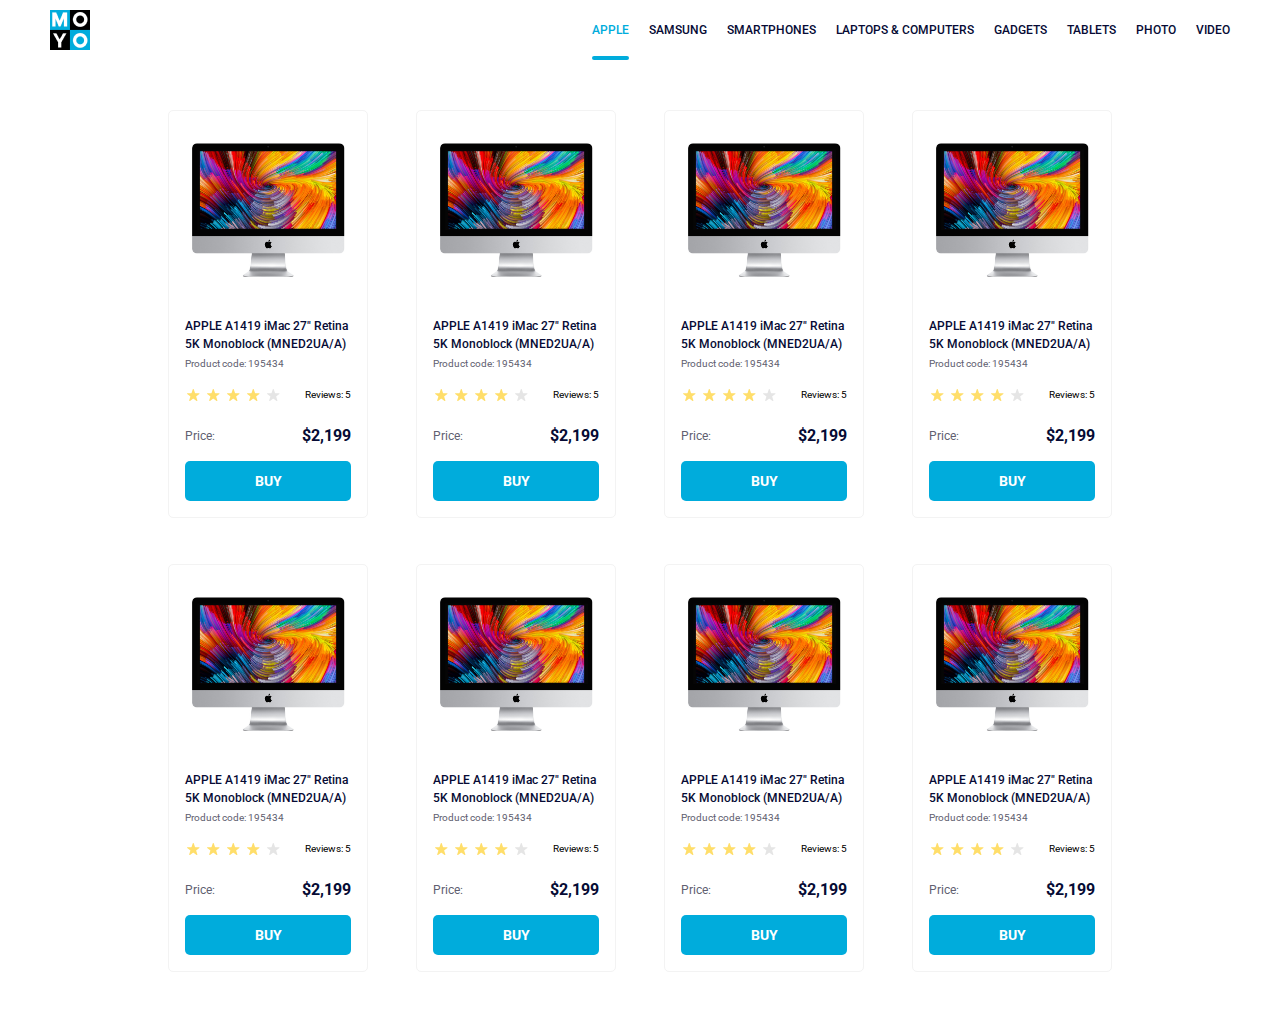
<file: index.html>
<!doctype html><html lang="en"><head><meta charset="utf-8"><meta name="viewport" content="width=device-width, initial-scale=1.0"><title>Catalog</title><link rel="preconnect" href="https://fonts.gstatic.com"><link href="https://fonts.googleapis.com/css2?family=Roboto:wght@400;500;700&display=swap" rel="stylesheet"><link rel="stylesheet" href="index.c87fbe82.css"></head><body> <header class="header"> <a href="index.html" class="header__logo-link"> <img src="logo.eddae0ff.png" alt="MOYO_main_logo"> </a> <nav class="nav"> <ul class="nav__list"> <li class="nav__item"> <a href="index.html" class="is-active nav__link"> Apple </a> </li> <li class="nav__item"> <a href="index.html" class="nav__link"> Samsung </a> </li> <li class="nav__item"> <a href="index.html" class="nav__link"> Smartphones </a> </li> <li class="nav__item"> <a href="laptops & computers" class="nav__link" data-qa="nav-hover"> Laptops & Computers </a> </li> <li class="nav__item"> <a href="index.html" class="nav__link"> Gadgets </a> </li> <li class="nav__item"> <a href="index.html" class="nav__link"> Tablets </a> </li> <li class="nav__item"> <a href="photo" class="nav__link"> Photo </a> </li> <li class="nav__item"> <a href="video" class="nav__link"> Video </a> </li> </ul> </nav> </header> <main> <div class="container"> <div class="card" data-qa="card"> <a href="#" class="card__product"> <img src="imac.202c52ff.jpeg" alt="APPLE A1419 iMac 27" class="card__image"> </a> <div class="card__detail"> <h2 class="card__title"> APPLE A1419 iMac 27" Retina 5K Monoblock (MNED2UA/A) </h2> <p class="card__code">Product code: 195434</p> <div class="card__review"> <div class="stars stars--4"> <div class="stars__star"></div> <div class="stars__star"></div> <div class="stars__star"></div> <div class="stars__star"></div> <div class="stars__star"></div> </div> <p class="card__review-count">Reviews: 5</p> </div> </div> <div class="card__price"> <p class="card__price-title">Price:</p> <p class="card__price-total">$2,199</p> </div> <div class="card__buy"> <a href="#" class="card__buy-link" data-qa="card-hover"> BUY </a> </div> </div> <div class="card"> <a href="#" class="card__product"> <img src="imac.202c52ff.jpeg" alt="APPLE A1419 iMac 27" class="card__image"> </a> <div class="card__detail"> <h2 class="card__title"> APPLE A1419 iMac 27" Retina 5K Monoblock (MNED2UA/A) </h2> <p class="card__code">Product code: 195434</p> <div class="card__review"> <div class="stars stars--4"> <div class="stars__star"></div> <div class="stars__star"></div> <div class="stars__star"></div> <div class="stars__star"></div> <div class="stars__star"></div> </div> <p class="card__review-count">Reviews: 5</p> </div> </div> <div class="card__price"> <p class="card__price-title">Price:</p> <p class="card__price-total">$2,199</p> </div> <div class="card__buy"> <a href="#" class="card__buy-link"> BUY </a> </div> </div> <div class="card"> <a href="#" class="card__product"> <img src="imac.202c52ff.jpeg" alt="APPLE A1419 iMac 27" class="card__image"> </a> <div class="card__detail"> <h2 class="card__title"> APPLE A1419 iMac 27" Retina 5K Monoblock (MNED2UA/A) </h2> <p class="card__code">Product code: 195434</p> <div class="card__review"> <div class="stars stars--4"> <div class="stars__star"></div> <div class="stars__star"></div> <div class="stars__star"></div> <div class="stars__star"></div> <div class="stars__star"></div> </div> <p class="card__review-count">Reviews: 5</p> </div> </div> <div class="card__price"> <p class="card__price-title">Price:</p> <p class="card__price-total">$2,199</p> </div> <div class="card__buy"> <a href="#" class="card__buy-link"> BUY </a> </div> </div> <div class="card"> <a href="#" class="card__product"> <img src="imac.202c52ff.jpeg" alt="APPLE A1419 iMac 27" class="card__image"> </a> <div class="card__detail"> <h2 class="card__title"> APPLE A1419 iMac 27" Retina 5K Monoblock (MNED2UA/A) </h2> <p class="card__code">Product code: 195434</p> <div class="card__review"> <div class="stars stars--4"> <div class="stars__star"></div> <div class="stars__star"></div> <div class="stars__star"></div> <div class="stars__star"></div> <div class="stars__star"></div> </div> <p class="card__review-count">Reviews: 5</p> </div> </div> <div class="card__price"> <p class="card__price-title">Price:</p> <p class="card__price-total">$2,199</p> </div> <div class="card__buy"> <a href="#" class="card__buy-link"> BUY </a> </div> </div> <div class="card"> <a href="#" class="card__product"> <img src="imac.202c52ff.jpeg" alt="APPLE A1419 iMac 27" class="card__image"> </a> <div class="card__detail"> <h2 class="card__title"> APPLE A1419 iMac 27" Retina 5K Monoblock (MNED2UA/A) </h2> <p class="card__code">Product code: 195434</p> <div class="card__review"> <div class="stars stars--4"> <div class="stars__star"></div> <div class="stars__star"></div> <div class="stars__star"></div> <div class="stars__star"></div> <div class="stars__star"></div> </div> <p class="card__review-count">Reviews: 5</p> </div> </div> <div class="card__price"> <p class="card__price-title">Price:</p> <p class="card__price-total">$2,199</p> </div> <div class="card__buy"> <a href="#" class="card__buy-link"> BUY </a> </div> </div> <div class="card"> <a href="#" class="card__product"> <img src="imac.202c52ff.jpeg" alt="APPLE A1419 iMac 27" class="card__image"> </a> <div class="card__detail"> <h2 class="card__title"> APPLE A1419 iMac 27" Retina 5K Monoblock (MNED2UA/A) </h2> <p class="card__code">Product code: 195434</p> <div class="card__review"> <div class="stars stars--4"> <div class="stars__star"></div> <div class="stars__star"></div> <div class="stars__star"></div> <div class="stars__star"></div> <div class="stars__star"></div> </div> <p class="card__review-count">Reviews: 5</p> </div> </div> <div class="card__price"> <p class="card__price-title">Price:</p> <p class="card__price-total">$2,199</p> </div> <div class="card__buy"> <a href="#" class="card__buy-link"> BUY </a> </div> </div> <div class="card"> <a href="#" class="card__product"> <img src="imac.202c52ff.jpeg" alt="APPLE A1419 iMac 27" class="card__image"> </a> <div class="card__detail"> <h2 class="card__title"> APPLE A1419 iMac 27" Retina 5K Monoblock (MNED2UA/A) </h2> <p class="card__code">Product code: 195434</p> <div class="card__review"> <div class="stars stars--4"> <div class="stars__star"></div> <div class="stars__star"></div> <div class="stars__star"></div> <div class="stars__star"></div> <div class="stars__star"></div> </div> <p class="card__review-count">Reviews: 5</p> </div> </div> <div class="card__price"> <p class="card__price-title">Price:</p> <p class="card__price-total">$2,199</p> </div> <div class="card__buy"> <a href="#" class="card__buy-link"> BUY </a> </div> </div> <div class="card"> <a href="#" class="card__product"> <img src="imac.202c52ff.jpeg" alt="APPLE A1419 iMac 27" class="card__image"> </a> <div class="card__detail"> <h2 class="card__title"> APPLE A1419 iMac 27" Retina 5K Monoblock (MNED2UA/A) </h2> <p class="card__code">Product code: 195434</p> <div class="card__review"> <div class="stars stars--4"> <div class="stars__star"></div> <div class="stars__star"></div> <div class="stars__star"></div> <div class="stars__star"></div> <div class="stars__star"></div> </div> <p class="card__review-count">Reviews: 5</p> </div> </div> <div class="card__price"> <p class="card__price-title">Price:</p> <p class="card__price-total">$2,199</p> </div> <div class="card__buy"> <a href="#" class="card__buy-link"> BUY </a> </div> </div> </div> </main> </body></html>
</file>
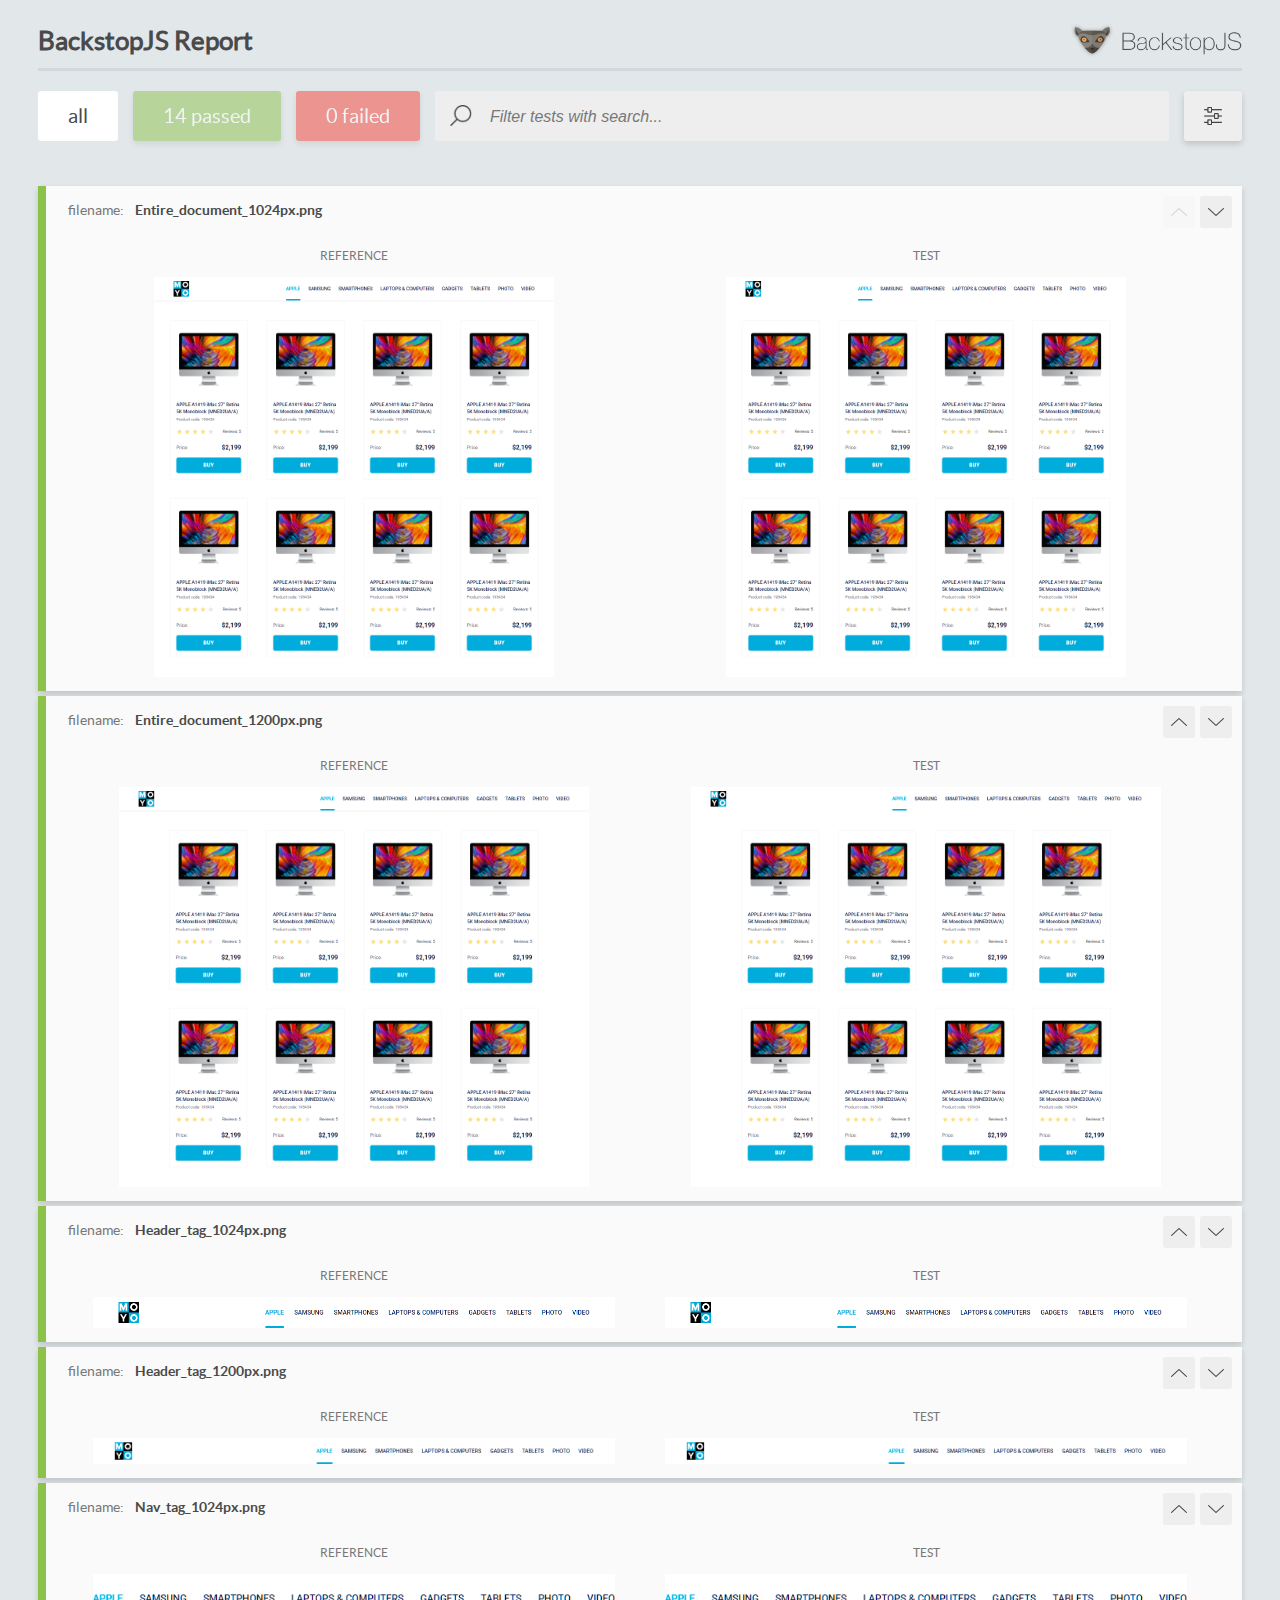
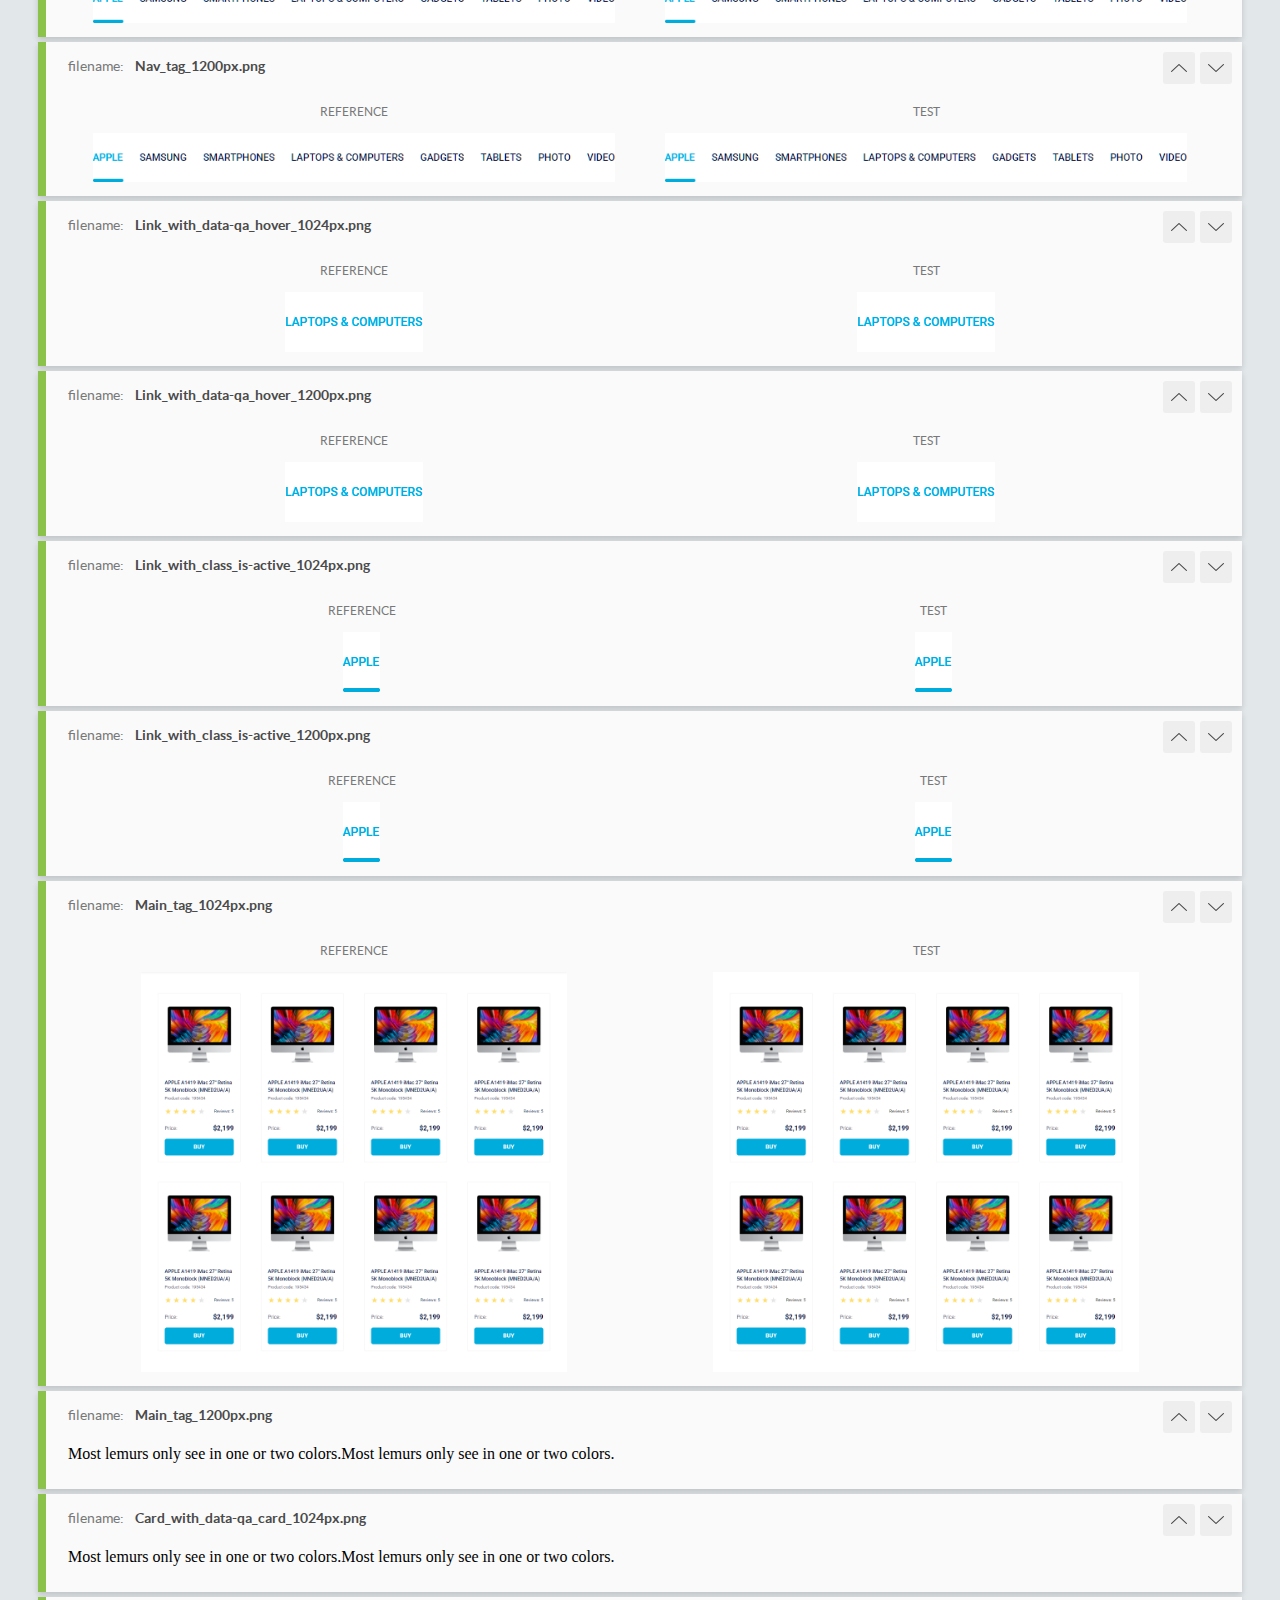
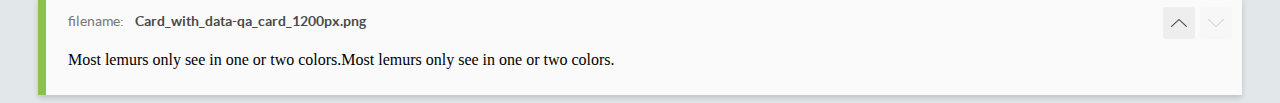
<file: report/html_report/index.html>
<!DOCTYPE html>
<html>
  <head>
    <meta charset="utf-8">
    <!-- Disable Cache -->
    <meta http-equiv="Cache-Control" content="no-cache, no-store, must-revalidate">
    <meta http-equiv="Pragma" content="no-cache">
    <meta http-equiv="Expires" content="0">

    <title>BackstopJS Report</title>

    <style>
      @font-face {
          font-family: 'latoregular';
          src: url('./assets/fonts/lato-regular-webfont.woff2') format('woff2'),
              url('./assets/fonts/lato-regular-webfont.woff') format('woff');
          font-weight: 400;
          font-style: normal;
      }
      @font-face {
          font-family: 'latobold';
          src: url('./assets/fonts/lato-bold-webfont.woff2') format('woff2'),
              url('./assets/fonts/lato-bold-webfont.woff') format('woff');
          font-weight: 700;
          font-style: normal;
      }

      .ReactModal__Body--open {
          overflow: hidden;
      }
      .ReactModal__Body--open .header {
        display: none;
      }

    </style>
  </head>
  <body style="background-color: #E2E7EA">
    <div id="root">

    </div>
    <script>
      function report (report) { // eslint-disable-line no-unused-vars
        window.tests = report;
      }
    </script>
    <script src="config.js"></script>
    <script src="index_bundle.js"></script>
  </body>
</html>
</file>
<file: index.c87fbe82.css>
body{margin:0;padding:0;font-family:Roboto,sans-serif}main{justify-content:center;display:flex}.header{justify-content:space-between;align-items:center;padding:0 50px;display:flex}.header__logo-link{width:40px;height:40px;display:inline-block}.nav{justify-content:center;align-items:center;height:60px;display:flex}.nav .nav__list{text-transform:uppercase;padding:0;list-style:none;display:flex}.nav .nav__link{color:#060b35;justify-content:center;align-items:center;height:60px;margin-right:20px;font-size:12px;font-weight:500;text-decoration:none;transition:color .3s;display:flex;position:relative}.nav .nav__link:hover{color:#00acdc}.nav .nav__item{display:inline-block}.nav .nav__item:last-child .nav__link{margin-right:0}.nav .is-active{color:#00acdc;position:relative}.nav .is-active:after{content:"";background-color:#00acdc;border-radius:8px;width:100%;height:4px;position:absolute;bottom:0;left:0}.container{--column-count:1;grid-template-columns:repeat(var(--column-count),200px);grid-gap:46px 48px;justify-content:center;padding:50px 40px;display:grid}@media (width>=488px){.container{--column-count:2}}@media (width>=768px){.container{--column-count:3}}@media (width>=1024px){.container{--column-count:4}}.card{box-sizing:border-box;text-align:center;border:1px solid #f3f3f3;border-radius:5px;flex-direction:column;align-items:center;width:200px;padding:32px 16px 16px;transition:transform .3s;display:flex}.card:hover{transform:scale(1.2)}.card__title{text-align:left;color:#060b35;margin-top:0;margin-bottom:4px;font-size:12px;font-weight:500;line-height:18px;transition:color .3s}.card:hover .card__title{color:#34568b}.card__product{width:160px;height:134px;margin-bottom:40px;display:flex}.card__image{max-width:100%;height:100%}.card__code{text-align:left;color:#616070;margin-top:0;margin-bottom:16px;font-size:10px;font-weight:400;line-height:14px}.card__review{color:main;justify-content:space-between;align-items:center;height:16px;margin-bottom:24px;font-weight:400;display:flex}.card__review-count{margin:0;font-size:10px;line-height:14px}.card__price{justify-content:space-between;align-items:center;width:100%;margin-bottom:16px;display:flex}.card__price-title{color:#616070;margin:0;padding:0;font-size:12px;font-weight:400;line-height:18px}.card__price-total{color:#060b35;margin:0;padding:0;font-size:16px;font-weight:700;line-height:18px}.card__buy-link{color:#fff;background-color:#00acdc;border:none;border-radius:5px;justify-content:center;align-items:center;width:166px;height:40px;margin:0;padding:0;font-size:14px;font-weight:700;line-height:16px;text-decoration:none;transition:background-color .3s,color .3s;display:flex}.card__buy-link:hover{color:#00acdc;background-color:#fff;border:1px solid #00acdc}.stars{gap:4px;display:flex}.stars__star{background-image:url(star.822d561e.svg);background-position:50%;background-repeat:no-repeat;width:16px;height:16px}.stars__star:last-child{margin-right:0}.stars--4 .stars__star:nth-child(-n+4){background-image:url(star-active.edda4c43.svg)}
/*# sourceMappingURL=index.c87fbe82.css.map */
</file>
